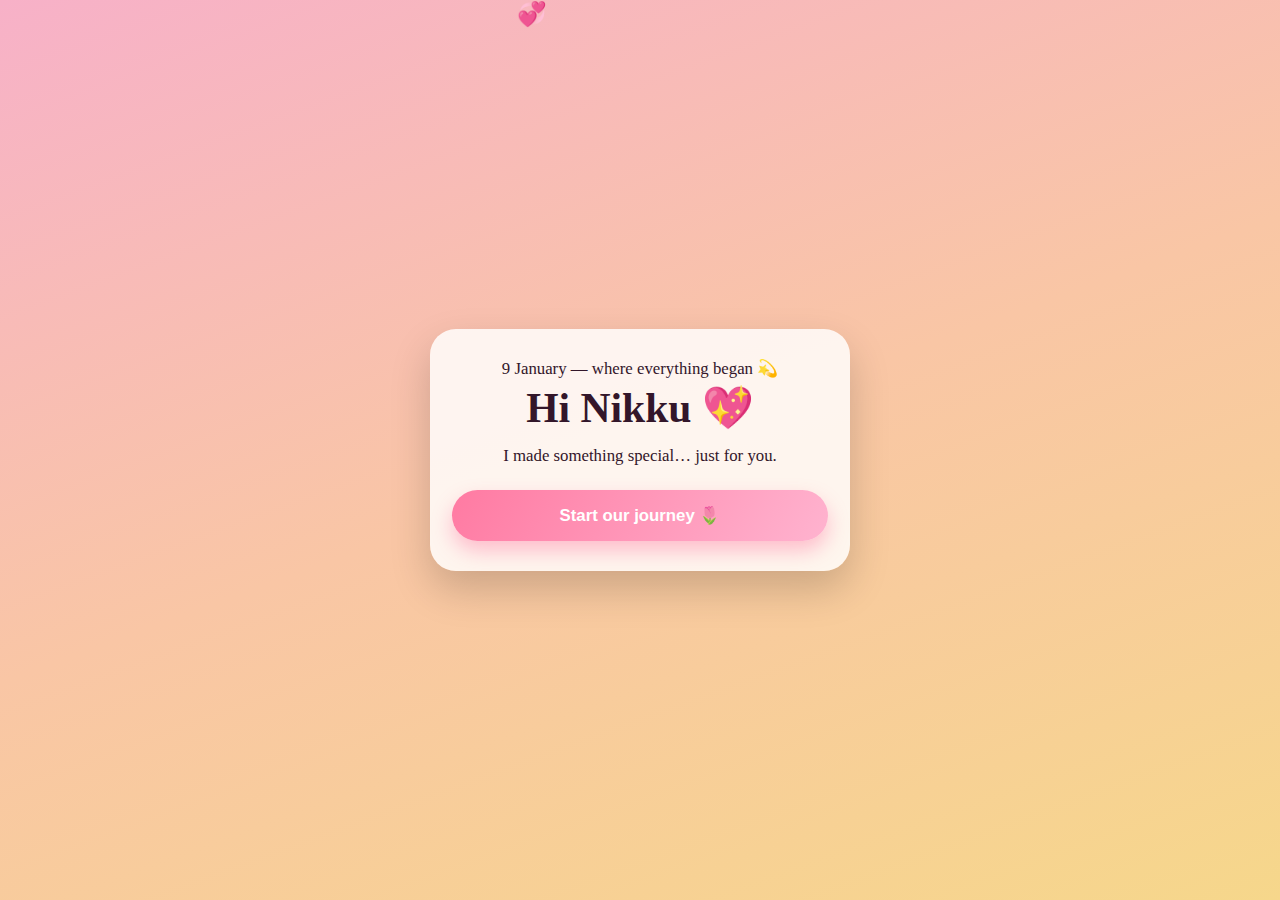
<file: index.html>
<!DOCTYPE html>
<html>
<style>
    * {
        margin: 0;
        padding: 0;
        box-sizing: border-box;
    }

    html,
    body {
        width: 100%;
        height: 100%;
        overflow: hidden;
    }

    body {
        background: linear-gradient(180deg, #ffdde1, #ee9ca7);
        font-family: 'Poppins', sans-serif;
        display: flex;
        justify-content: center;
        align-items: center;
    }

    /* Safe full-height container */
    .story-wrapper {
        width: 100%;
        height: 100svh;
        max-height: 100svh;
        padding: 16px;
        display: flex;
        flex-direction: column;
        justify-content: flex-end;
    }

    /* Chat area */
    .story-container {
        display: flex;
        flex-direction: column;
        gap: 10px;
        overflow: hidden;
    }
</style>
    <title>Our Story 💫</title>

    <link rel="stylesheet" href="style.css">
</head>

<body>
    <div class="hearts"></div>

    <div class="container card">
        <p>9 January — where everything began 💫</p>
        <h1>Hi Nikku 💖</h1>
        <p>I made something special… just for you.</p>
        <button class="btn" onclick="location.href='story.html'">
            Start our journey 🌷
        </button>
    </div>

    <script src="script.js"></script>
</body>

</html>
</file>
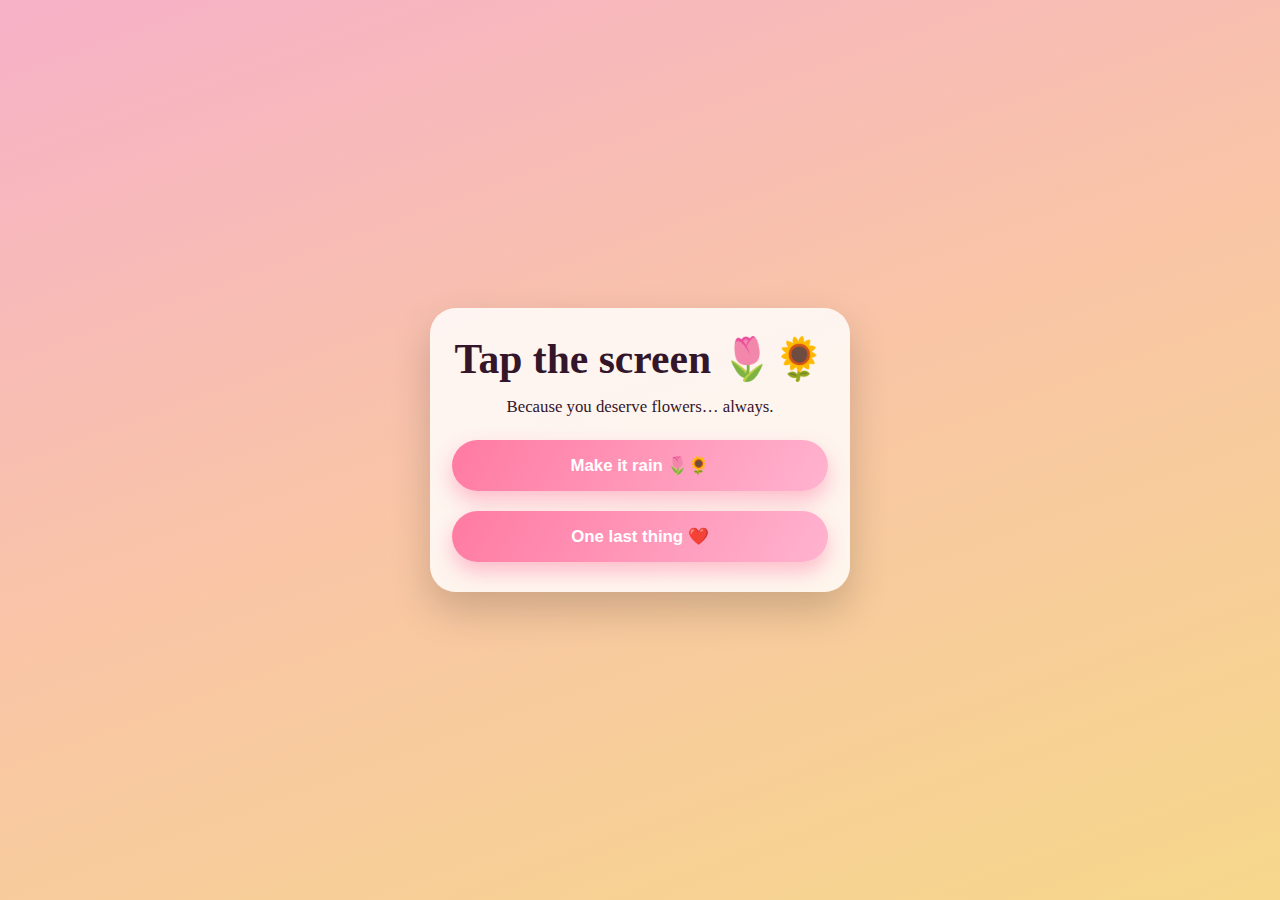
<file: flowers.html>
<!DOCTYPE html>
<html>
<style>
    * {
        margin: 0;
        padding: 0;
        box-sizing: border-box;
    }

    html,
    body {
        width: 100%;
        height: 100%;
        overflow: hidden;
    }

    body {
        background: linear-gradient(180deg, #ffdde1, #ee9ca7);
        font-family: 'Poppins', sans-serif;
        display: flex;
        justify-content: center;
        align-items: center;
    }

    /* Safe full-height container */
    .story-wrapper {
        width: 100%;
        height: 100svh;
        max-height: 100svh;
        padding: 16px;
        display: flex;
        flex-direction: column;
        justify-content: flex-end;
    }

    /* Chat area */
    .story-container {
        display: flex;
        flex-direction: column;
        gap: 10px;
        overflow: hidden;
    }
</style>
<head>
    <title>For You 🌷🌻</title>
    <link rel="stylesheet" href="style.css">
</head>

<body>

    <div class="rain"></div>

    <div class="container card">
        <h1>Tap the screen 🌷🌻</h1>
        <p>Because you deserve flowers… always.</p>

        <button class="btn" onclick="startRain()">
            Make it rain 🌷🌻
        </button>

        <button class="btn" onclick="location.href='forever.html'">
            One last thing ❤️
        </button>
    </div>

    <script src="script.js"></script>
</body>

</html>
</file>
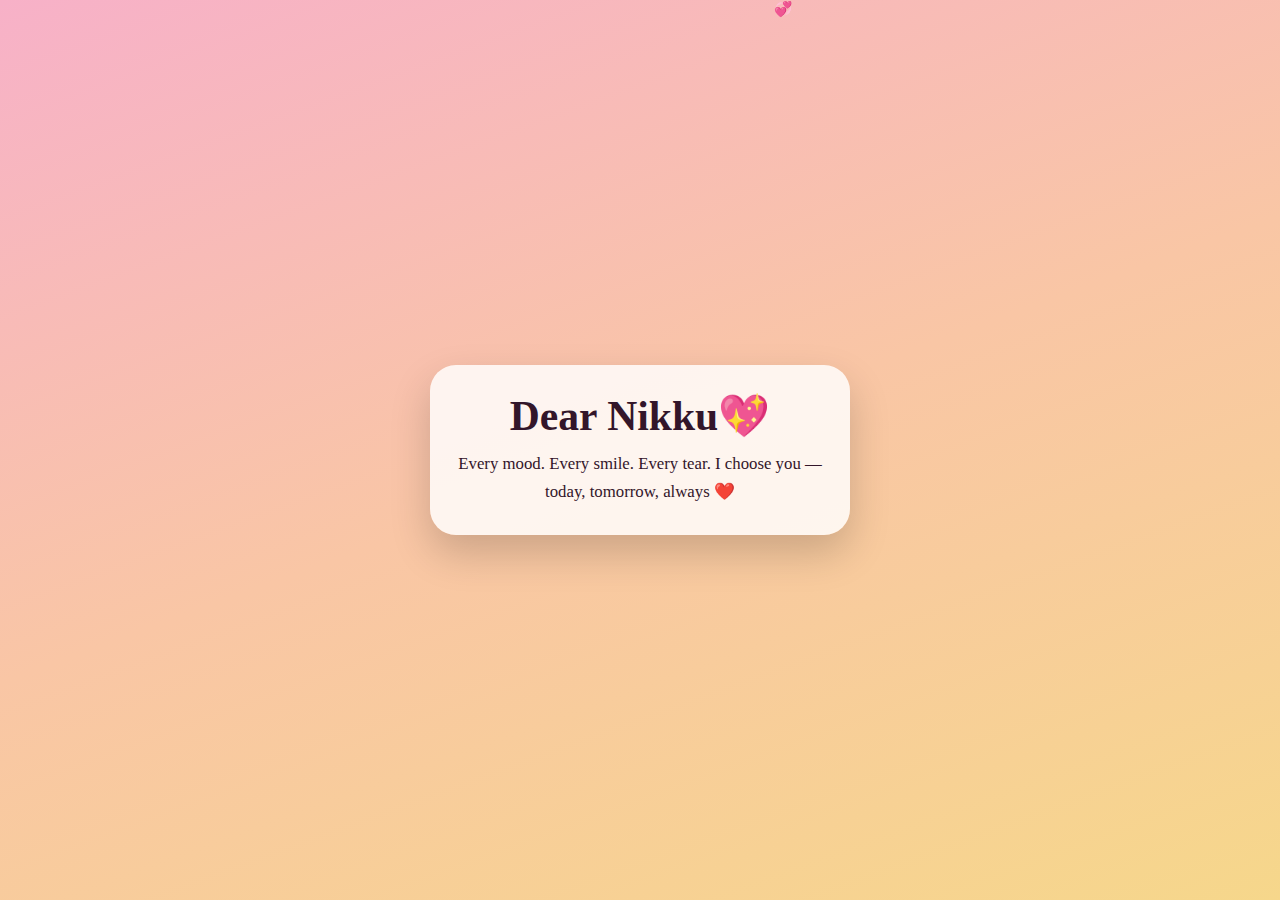
<file: forever.html>
<!DOCTYPE html>
<html>
<style>
  * {
    margin: 0;
    padding: 0;
    box-sizing: border-box;
  }

  html,
  body {
    width: 100%;
    height: 100%;
    overflow: hidden;
  }

  body {
    background: linear-gradient(180deg, #ffdde1, #ee9ca7);
    font-family: 'Poppins', sans-serif;
    display: flex;
    justify-content: center;
    align-items: center;
  }

  /* Safe full-height container */
  .story-wrapper {
    width: 100%;
    height: 100svh;
    max-height: 100svh;
    padding: 16px;
    display: flex;
    flex-direction: column;
    justify-content: flex-end;
  }

  /* Chat area */
  .story-container {
    display: flex;
    flex-direction: column;
    gap: 10px;
    overflow: hidden;
  }
</style>
<head>
  <title>Forever ❤️</title>
  <link rel="stylesheet" href="style.css">
</head>

<body>
  <div class="hearts"></div>

  <div class="container card">
    <h1>Dear Nikku💖</h1>
    <p>
      Every mood. Every smile. Every tear.
      I choose you — today, tomorrow, always ❤️
    </p>
  </div>

  <script src="script.js"></script>
</body>

</html>
</file>
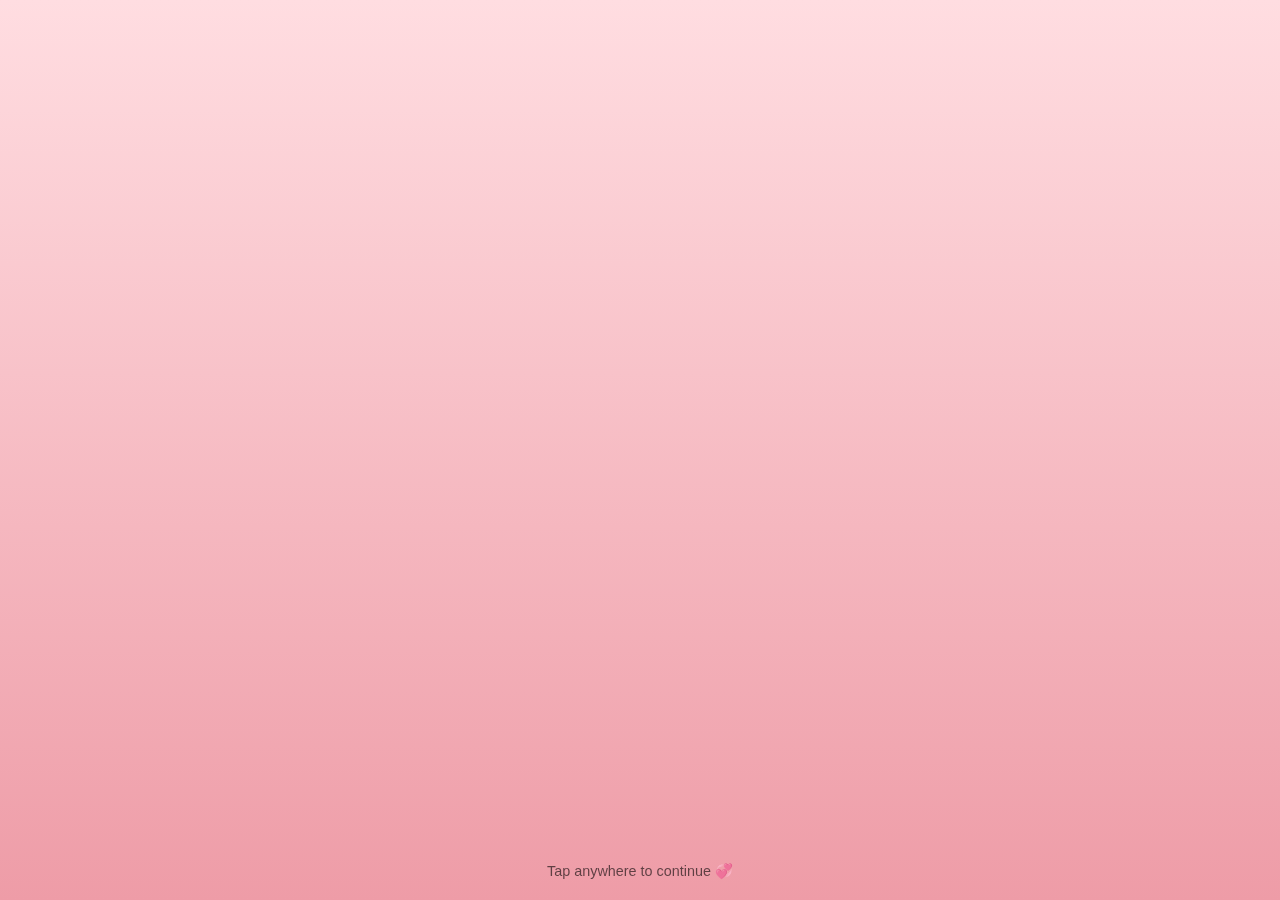
<file: journey.html>
<!DOCTYPE html>
<html lang="en">

<head>
    <meta charset="UTF-8">
    <meta name="viewport" content="width=device-width, initial-scale=1.0">
    <title>Our Little Story 💖</title>

    <style>
        * {
            margin: 0;
            padding: 0;
            box-sizing: border-box;
        }

        body {
            height: 100dvh;
            background: linear-gradient(180deg, #ffdde1, #ee9ca7);
            font-family: 'Poppins', sans-serif;
            display: flex;
            justify-content: center;
            align-items: center;
        }

        .story-container {
            width: 100%;
            height: 100%;
            padding: 20px;
            display: flex;
            flex-direction: column;
            justify-content: center;
            gap: 12px;
        }

        .story-line {
            font-size: 1.1rem;
            background: rgba(255, 255, 255, 0.85);
            padding: 12px 16px;
            border-radius: 18px;
            animation: fadeUp 0.6s ease forwards;
        }

        .tap-hint {
            position: fixed;
            bottom: 20px;
            width: 100%;
            text-align: center;
            font-size: 0.9rem;
            opacity: 0.6;
        }

        @keyframes fadeUp {
            from {
                opacity: 0;
                transform: translateY(15px);
            }

            to {
                opacity: 1;
                transform: translateY(0);
            }
        }
    </style>
</head>

<body>

    <div class="story-container" id="story"></div>
    <div class="tap-hint" id="hint">Tap anywhere to continue 💞</div>

    <script>
        const dialogues = [
            "Humare Usual Baatein💞",
            "😄 Nikki: “Itne Pyare ho Kha Jane ka maan kr raha hai”",
            "🥰 Me: “But aap toh veg ho”",
            "😠 Nikki: “Tumse Matlb.”",
            "🤍 Me: “Haa Mujhse hi Matlb, Tell Me.”",
            "😑 Nikki: “Mukka mar dungi”",
            "🫠 Me: “Mardo Ji Hum taiyar hai.”",
            "😊 Nikki: “Thank you for understanding me.”",
            "❤️ Me: “Always. Every mood. Every day.”"
            ,
        ];

        let index = 0;
        const container = document.getElementById("story");
        const hint = document.getElementById("hint");

        document.body.addEventListener("click", () => {
            if (index < dialogues.length) {
                const line = document.createElement("div");
                line.className = "story-line";
                line.textContent = dialogues[index];
                container.appendChild(line);
                index++;

                // Change hint on last line
                if (index === dialogues.length) {
                    hint.textContent = "Tap once more 💐";
                }

            } else {
                // Go to next page after story ends
                window.location.href = "flowers.html";
            }
        });
    </script>

</body>

</html>
</file>
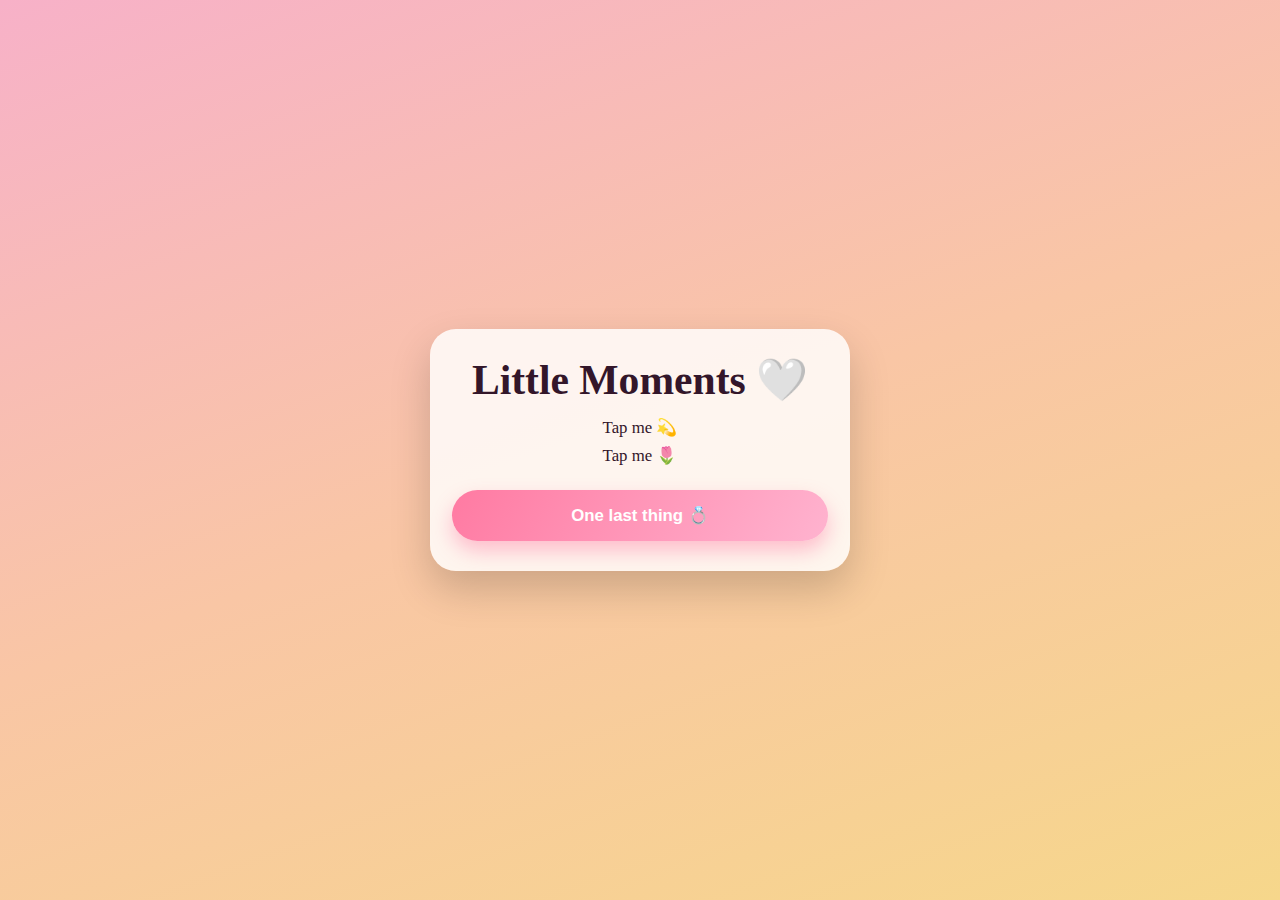
<file: memories.html>
<!DOCTYPE html>
<html>
<style>
    * {
        margin: 0;
        padding: 0;
        box-sizing: border-box;
    }

    html,
    body {
        width: 100%;
        height: 100%;
        overflow: hidden;
    }

    body {
        background: linear-gradient(180deg, #ffdde1, #ee9ca7);
        font-family: 'Poppins', sans-serif;
        display: flex;
        justify-content: center;
        align-items: center;
    }

    /* Safe full-height container */
    .story-wrapper {
        width: 100%;
        height: 100svh;
        max-height: 100svh;
        padding: 16px;
        display: flex;
        flex-direction: column;
        justify-content: flex-end;
    }

    /* Chat area */
    .story-container {
        display: flex;
        flex-direction: column;
        gap: 10px;
        overflow: hidden;
    }
</style>
<head>
    <title>Little Moments ✨</title>
    <link rel="stylesheet" href="style.css">
</head>

<body>

    <div class="container card">
        <h1>Little Moments 🤍</h1>

        <p onclick="reveal('m1')">Tap me 💫</p>
        <p id="m1" style="display:none">Every day with you feels special.</p>

        <p onclick="reveal('m2')">Tap me 🌷</p>
        <p id="m2" style="display:none">You make my ordinary days beautiful.</p>

        <button class="btn" onclick="location.href='forever.html'">
            One last thing 💍
        </button>
    </div>

    <script src="script.js"></script>
</body>

</html>
</file>
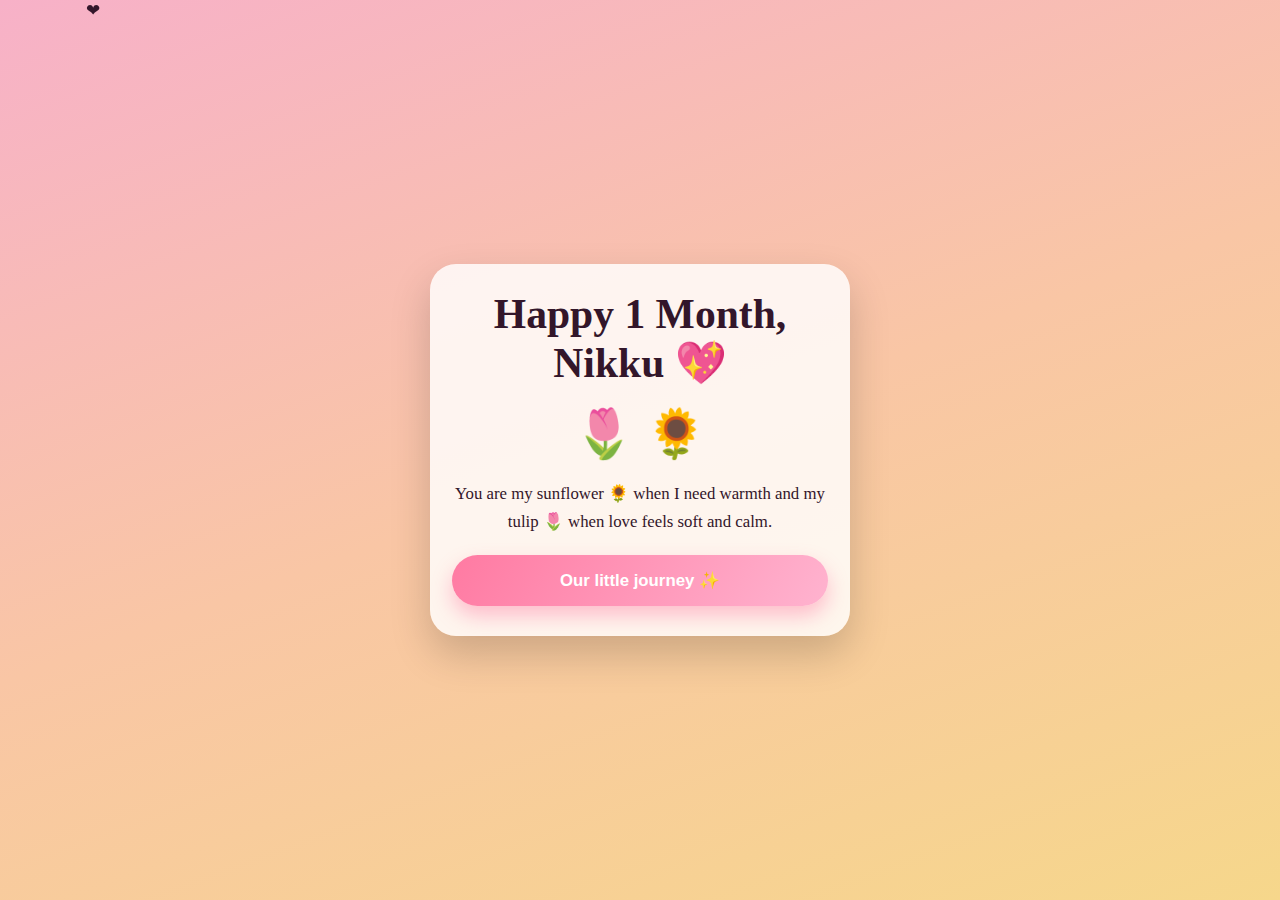
<file: story.html>
<!DOCTYPE html>
<html>
<style>
    * {
        margin: 0;
        padding: 0;
        box-sizing: border-box;
    }

    html,
    body {
        width: 100%;
        height: 100%;
        overflow: hidden;
    }

    body {
        background: linear-gradient(180deg, #ffdde1, #ee9ca7);
        font-family: 'Poppins', sans-serif;
        display: flex;
        justify-content: center;
        align-items: center;
    }

    /* Safe full-height container */
    .story-wrapper {
        width: 100%;
        height: 100svh;
        max-height: 100svh;
        padding: 16px;
        display: flex;
        flex-direction: column;
        justify-content: flex-end;
    }

    /* Chat area */
    .story-container {
        display: flex;
        flex-direction: column;
        gap: 10px;
        overflow: hidden;
    }
</style>
<head>
    <title>Our Love 🌷🌻</title>
    <link rel="stylesheet" href="style.css">
</head>

<body>
    <div class="hearts"></div>

    <div class="container card">
        <h1>Happy 1 Month, Nikku 💖</h1>

        <div class="flowers">🌷 🌻</div>

        <p>
            You are my sunflower 🌻 when I need warmth
            and my tulip 🌷 when love feels soft and calm.
        </p>

        <button class="btn" onclick="location.href='journey.html'">
            Our little journey ✨
        </button>
    </div>

    <script src="script.js"></script>
</body>

</html>
</file>
<file: style.css>
:root {
    --rose: #f7b1c8;
    --peach: #f9c6a5;
    --gold: #f6d78b;
    --deep: #33162a;
    --accent: #ff7aa2;
}

* {
    margin: 0;
    padding: 0;
    box-sizing: border-box;
}

html,
body {
    width: 100%;
    height: 100%;
}

body {
    font-family: Georgia, serif;
    background: linear-gradient(160deg, var(--rose), var(--peach), var(--gold));
    color: var(--deep);
    overflow: hidden;
    /* important for app feel */
}

/* FULL SCREEN LAYOUT */
.screen {
    min-height: 100dvh;
    /* real mobile height */
    display: flex;
    align-items: center;
    justify-content: center;
    padding: 16px;
}

/* CARD */
.card {
    width: 100%;
    max-width: 420px;
    background: rgba(255, 255, 255, .82);
    border-radius: 26px;
    padding: 26px 22px 30px;
    box-shadow: 0 18px 40px rgba(0, 0, 0, .18);
    text-align: center;
    animation: fadeUp 1.1s ease forwards;
}

/* TEXT */
h1 {
    font-size: clamp(1.9rem, 7vw, 2.6rem);
    margin-bottom: 10px;
}

p {
    font-size: 1.05rem;
    line-height: 1.65;
}

/* BUTTON */
.btn {
    width: 100%;
    margin-top: 20px;
    padding: 15px 0;
    border: none;
    border-radius: 999px;
    background: linear-gradient(120deg, var(--accent), #ffb3cf);
    color: white;
    font-size: 1.05rem;
    font-weight: 600;
    box-shadow: 0 10px 20px rgba(255, 122, 162, .45);
}

.btn:active {
    transform: scale(.96);
}

/* FLOWERS */
.flowers {
    display: flex;
    justify-content: space-around;
    font-size: 3rem;
    margin: 18px 0;
}

/* EMOJI STORY */
.story-line {
    margin: 12px 0;
    padding: 14px;
    border-radius: 18px;
    background: rgba(255, 255, 255, .65);
    font-size: 1rem;
}

/* HEARTS + RAIN */
.hearts,
.rain {
    position: fixed;
    inset: 0;
    pointer-events: none;
}

.heart,
.drop {
    position: absolute;
    animation: float linear forwards;
}

@keyframes fadeUp {
    from {
        opacity: 0;
        transform: translateY(20px)
    }

    to {
        opacity: 1;
        transform: translateY(0)
    }
}

@keyframes float {
    from {
        transform: translateY(-10vh);
        opacity: 0
    }

    20% {
        opacity: .9
    }

    to {
        transform: translateY(120vh);
        opacity: 0
    }
}
</file>
